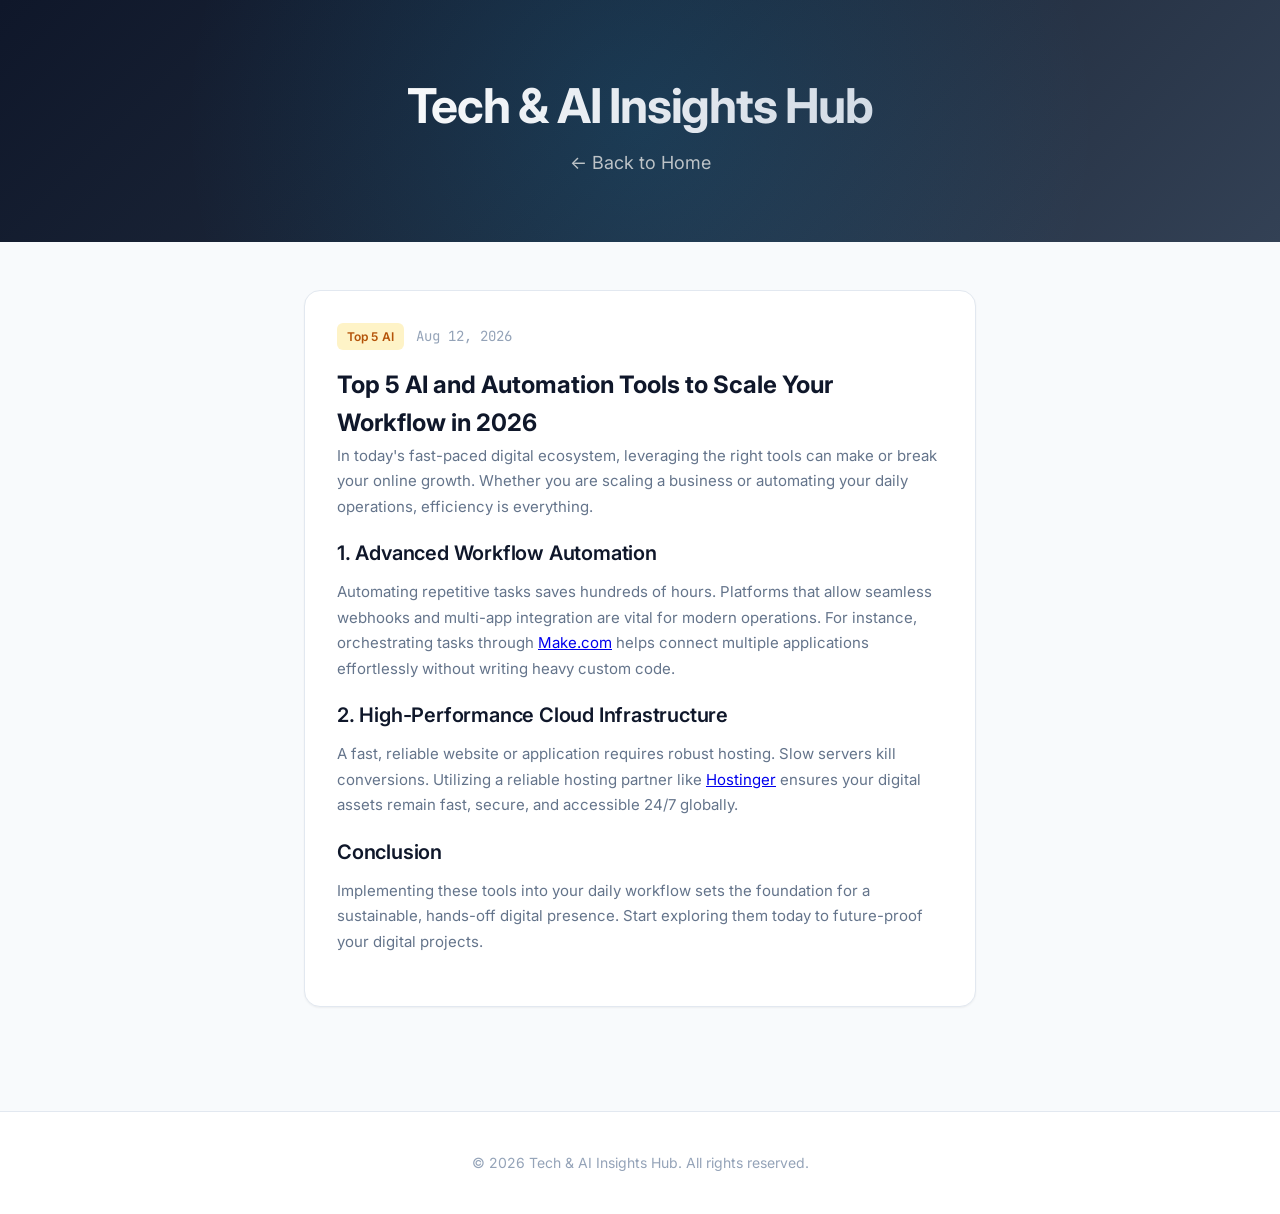
<file: posts/top-ai-tools-2026.html>
<!DOCTYPE html>
<html lang="en">
<head>
    <meta charset="UTF-8">
    <meta name="viewport" content="width=device-width, initial-scale=1.0">
    <title>Top 5 AI and Automation Tools to Scale Your Workflow in 2026</title>
    <link rel="preconnect" href="https://fonts.googleapis.com">
    <link rel="preconnect" href="https://fonts.gstatic.com" crossorigin>
    <link href="https://fonts.googleapis.com/css2?family=Inter:wght@400;500;600;700;800&family=JetBrains+Mono:wght@400;500&display=swap" rel="stylesheet">
    <link rel="stylesheet" href="../styles.css">
</head>
<body>
    <header>
        <div class="container">
            <h1>Tech & AI Insights Hub</h1>
            <p><a href="../index.html" style="color: #bdc3c7; text-decoration: none;">&larr; Back to Home</a></p>
        </div>
    </header>

    <main class="container">
        <article class="post-card">
            <div class="post-meta">
                <span class="tag tag--top-5">Top 5 AI</span>
                <time class="date" datetime="2026-08-12">Aug 12, 2026</time>
            </div>
            <h2>Top 5 AI and Automation Tools to Scale Your Workflow in 2026</h2>
            
            <p>In today's fast-paced digital ecosystem, leveraging the right tools can make or break your online growth. Whether you are scaling a business or automating your daily operations, efficiency is everything.</p>

            <h3>1. Advanced Workflow Automation</h3>
            <p>Automating repetitive tasks saves hundreds of hours. Platforms that allow seamless webhooks and multi-app integration are vital for modern operations. For instance, orchestrating tasks through <a href="https://www.make.com" target="_blank" rel="nofollow">Make.com</a> helps connect multiple applications effortlessly without writing heavy custom code.</p>

            <h3>2. High-Performance Cloud Infrastructure</h3>
            <p>A fast, reliable website or application requires robust hosting. Slow servers kill conversions. Utilizing a reliable hosting partner like <a href="https://www.hostinger.com" target="_blank" rel="nofollow">Hostinger</a> ensures your digital assets remain fast, secure, and accessible 24/7 globally.</p>

            <h3>Conclusion</h3>
            <p>Implementing these tools into your daily workflow sets the foundation for a sustainable, hands-off digital presence. Start exploring them today to future-proof your digital projects.</p>
        </article>
    </main>

    <footer>
        <p>&copy; 2026 Tech & AI Insights Hub. All rights reserved.</p>
    </footer>
</body>
</html>
</file>
<file: styles.css>
/* ========================================
   Design Tokens & Reset
   ======================================== */
:root {
    --color-bg: #f8fafc;
    --color-surface: #ffffff;
    --color-text: #0f172a;
    --color-text-secondary: #64748b;
    --color-text-muted: #94a3b8;
    --color-primary: #2563eb;
    --color-primary-hover: #1d4ed8;
    --color-accent: #0ea5e9;
    --color-border: #e2e8f0;
    --color-border-light: #f1f5f9;
    
    --shadow-sm: 0 1px 2px 0 rgb(0 0 0 / 0.05);
    --shadow-md: 0 4px 6px -1px rgb(0 0 0 / 0.1), 0 2px 4px -2px rgb(0 0 0 / 0.1);
    --shadow-lg: 0 10px 15px -3px rgb(0 0 0 / 0.1), 0 4px 6px -4px rgb(0 0 0 / 0.1);
    --shadow-glow: 0 0 0 3px rgb(37 99 235 / 0.1);
    
    --radius-sm: 6px;
    --radius-md: 12px;
    --radius-lg: 16px;
    
    --transition: all 0.2s cubic-bezier(0.4, 0, 0.2, 1);
    --transition-slow: all 0.3s cubic-bezier(0.4, 0, 0.2, 1);

    --font-mono: 'JetBrains Mono', ui-monospace, 'SF Mono', Menlo, Consolas, monospace;
}

* {
    margin: 0;
    padding: 0;
    box-sizing: border-box;
}

/* ========================================
   Base Typography
   ======================================== */
body {
    font-family: 'Inter', -apple-system, BlinkMacSystemFont, "Segoe UI", Roboto, sans-serif;
    line-height: 1.6;
    background-color: var(--color-bg);
    color: var(--color-text);
    -webkit-font-smoothing: antialiased;
    -moz-osx-font-smoothing: grayscale;
}

/* ========================================
   Layout
   ======================================== */
.container {
    max-width: 720px;
    margin: 0 auto;
    padding: 0 24px;
}

/* ========================================
   Header
   ======================================== */
header {
    position: relative;
    background: linear-gradient(135deg, #0f172a 0%, #1e293b 50%, #334155 100%);
    color: #ffffff;
    padding: 80px 0 64px;
    text-align: center;
    overflow: hidden;
}

header::before {
    content: '';
    position: absolute;
    inset: 0;
    background: radial-gradient(circle at 50% 50%, rgba(14, 165, 233, 0.15) 0%, transparent 70%);
    pointer-events: none;
}

header .container {
    position: relative;
    z-index: 1;
}

.badge {
    display: inline-block;
    font-size: 0.75rem;
    font-weight: 600;
    letter-spacing: 0.05em;
    text-transform: uppercase;
    color: #7dd3fc;
    background: rgba(14, 165, 233, 0.15);
    border: 1px solid rgba(14, 165, 233, 0.25);
    padding: 6px 14px;
    border-radius: 999px;
    margin-bottom: 20px;
    backdrop-filter: blur(8px);
}

header h1 {
    font-size: clamp(2rem, 5vw, 3rem);
    font-weight: 700;
    letter-spacing: -0.025em;
    line-height: 1.1;
    margin-bottom: 16px;
    background: linear-gradient(to right, #ffffff, #cbd5e1);
    -webkit-background-clip: text;
    -webkit-text-fill-color: transparent;
}

header p {
    color: #94a3b8;
    font-size: 1.125rem;
    max-width: 480px;
    margin: 0 auto;
    line-height: 1.6;
}

/* ========================================
   Main Content
   ======================================== */
main.container {
    padding-top: 48px;
    padding-bottom: 80px;
}

.posts-feed h2 {
    font-size: 0.875rem;
    font-weight: 600;
    letter-spacing: 0.05em;
    text-transform: uppercase;
    color: var(--color-text-muted);
    margin-bottom: 24px;
    padding-bottom: 16px;
    border-bottom: 1px solid var(--color-border);
}

/* ========================================
   Post Cards
   ======================================== */
.post-card {
    background: var(--color-surface);
    padding: 32px;
    margin-bottom: 24px;
    border-radius: var(--radius-lg);
    border: 1px solid var(--color-border);
    box-shadow: var(--shadow-sm);
    transition: var(--transition-slow);
    position: relative;
}

.post-card::after {
    content: '';
    position: absolute;
    inset: -1px;
    border-radius: var(--radius-lg);
    padding: 1px;
    background: linear-gradient(135deg, transparent 40%, rgba(37, 99, 235, 0.08) 100%);
    -webkit-mask: linear-gradient(#fff 0 0) content-box, linear-gradient(#fff 0 0);
    mask: linear-gradient(#fff 0 0) content-box, linear-gradient(#fff 0 0);
    -webkit-mask-composite: xor;
    mask-composite: exclude;
    pointer-events: none;
    opacity: 0;
    transition: var(--transition-slow);
}

.post-card:hover {
    box-shadow: var(--shadow-lg);
    transform: translateY(-2px);
    border-color: var(--color-border-light);
}

.post-card:hover::after {
    opacity: 1;
}

.post-card.featured {
    border-color: rgba(37, 99, 235, 0.2);
    background: linear-gradient(to bottom right, #ffffff, #f8fafc);
}

/* Post Meta */
.post-meta {
    display: flex;
    align-items: center;
    gap: 12px;
    margin-bottom: 16px;
}

.tag {
    display: inline-flex;
    align-items: center;
    font-size: 0.75rem;
    font-weight: 600;
    padding: 4px 10px;
    border-radius: var(--radius-sm);
    letter-spacing: 0.01em;
}

.tag--featured {
    color: #0369a1;
    background: #e0f2fe;
}

.tag--automated {
    color: #059669;
    background: #d1fae5;
}

.post-meta time {
    font-size: 0.875rem;
    color: var(--color-text-muted);
}

/* Post Titles */
.post-card h3 {
    font-size: 1.25rem;
    font-weight: 600;
    line-height: 1.4;
    margin-bottom: 12px;
    letter-spacing: -0.01em;
}

.post-card h3 a {
    color: var(--color-text);
    text-decoration: none;
    transition: var(--transition);
    background: linear-gradient(to right, var(--color-primary), var(--color-primary)) no-repeat right bottom / 0 2px;
    background-position: left bottom;
    transition: background-size 0.3s ease;
}

.post-card h3 a:hover {
    color: var(--color-primary);
    background-size: 100% 2px;
}

/* Post Excerpt */
.post-card > p {
    color: var(--color-text-secondary);
    font-size: 0.9375rem;
    line-height: 1.7;
    margin-bottom: 20px;
}

/* Read More Link */
.read-more {
    display: inline-flex;
    align-items: center;
    gap: 8px;
    color: var(--color-primary);
    text-decoration: none;
    font-weight: 600;
    font-size: 0.9375rem;
    transition: var(--transition);
    padding: 8px 0;
}

.read-more svg {
    transition: transform 0.2s ease;
}

.read-more:hover {
    color: var(--color-primary-hover);
}

.read-more:hover svg {
    transform: translateX(3px);
}

/* ========================================
   Footer
   ======================================== */
footer {
    border-top: 1px solid var(--color-border);
    background: var(--color-surface);
    padding: 40px 0;
}

footer p {
    text-align: center;
    color: var(--color-text-muted);
    font-size: 0.875rem;
}

/* ========================================
   Responsive
   ======================================== */
@media (max-width: 640px) {
    header {
        padding: 60px 0 48px;
    }
    
    .post-card {
        padding: 24px;
        margin-bottom: 16px;
        border-radius: var(--radius-md);
    }
    
    .post-meta {
        flex-wrap: wrap;
        gap: 8px;
    }
}

/* ========================================
   Status Line (hero)
   ======================================== */
.status-line {
    font-family: var(--font-mono);
    font-size: 0.8125rem;
    color: #7dd3fc;
    background: rgba(14, 165, 233, 0.08);
    border: 1px solid rgba(14, 165, 233, 0.2);
    display: inline-flex;
    align-items: center;
    gap: 8px;
    padding: 8px 16px;
    border-radius: 999px;
    letter-spacing: 0.01em;
    margin-top: 4px;
}

.status-line .dot {
    width: 6px;
    height: 6px;
    border-radius: 50%;
    background: #34d399;
    box-shadow: 0 0 0 3px rgba(52, 211, 153, 0.2);
    flex-shrink: 0;
}

/* ========================================
   Wide container (multi-column contexts)
   ======================================== */
.container--wide {
    max-width: 1120px;
    margin: 0 auto;
    padding: 0 24px;
}

/* ========================================
   Category Filters
   ======================================== */
.filters {
    display: flex;
    flex-wrap: wrap;
    gap: 10px;
    padding: 40px 0 8px;
}

.filter-pill {
    font-family: var(--font-mono);
    font-size: 0.8125rem;
    font-weight: 500;
    color: var(--color-text-secondary);
    background: var(--color-surface);
    border: 1px solid var(--color-border);
    padding: 8px 16px;
    border-radius: 999px;
    cursor: pointer;
    transition: var(--transition);
}

.filter-pill:hover {
    border-color: var(--color-primary);
    color: var(--color-primary);
}

.filter-pill.active {
    background: var(--color-text);
    border-color: var(--color-text);
    color: #fff;
}

.filter-pill:focus-visible {
    outline: 2px solid var(--color-primary);
    outline-offset: 2px;
}

/* ========================================
   Posts Grid (homepage)
   ======================================== */
.posts-grid {
    display: grid;
    grid-template-columns: repeat(auto-fill, minmax(300px, 1fr));
    gap: 24px;
    padding: 24px 0 80px;
    align-items: stretch;
}

.posts-grid .post-card {
    margin-bottom: 0;
    display: flex;
    flex-direction: column;
}

.posts-grid .post-card > p {
    flex-grow: 1;
}

.post-meta time {
    font-family: var(--font-mono);
}

/* Category tag colors */
.tag--ai-news { color: #1d4ed8; background: #dbeafe; }
.tag--ai-update { color: #0369a1; background: #e0f2fe; }
.tag--top-5 { color: #b45309; background: #fef3c7; }
.tag--automation { color: #059669; background: #d1fae5; }

/* ========================================
   Empty / Loading States
   ======================================== */
.empty-state {
    grid-column: 1 / -1;
    text-align: center;
    padding: 64px 24px;
    color: var(--color-text-muted);
}

.empty-state h3 {
    font-size: 1.0625rem;
    font-weight: 600;
    color: var(--color-text-secondary);
    margin-bottom: 8px;
}

.empty-state p {
    font-size: 0.9375rem;
}

.skeleton-card {
    background: var(--color-surface);
    border: 1px solid var(--color-border);
    border-radius: var(--radius-lg);
    padding: 32px;
    height: 200px;
    position: relative;
    overflow: hidden;
}

.skeleton-card::after {
    content: '';
    position: absolute;
    inset: 0;
    background: linear-gradient(90deg, transparent, rgba(148, 163, 184, 0.1), transparent);
    animation: shimmer 1.4s infinite;
}

@keyframes shimmer {
    0% { transform: translateX(-100%); }
    100% { transform: translateX(100%); }
}

@media (prefers-reduced-motion: reduce) {
    .skeleton-card::after { animation: none; }
    .post-card, .filter-pill, .read-more, .read-more svg { transition: none; }
}

@media (max-width: 640px) {
    .container--wide {
        padding: 0 20px;
    }

    .posts-grid {
        grid-template-columns: 1fr;
        gap: 16px;
        padding: 16px 0 56px;
    }

    .filters {
        padding: 28px 0 4px;
        gap: 8px;
    }
}
</file>
